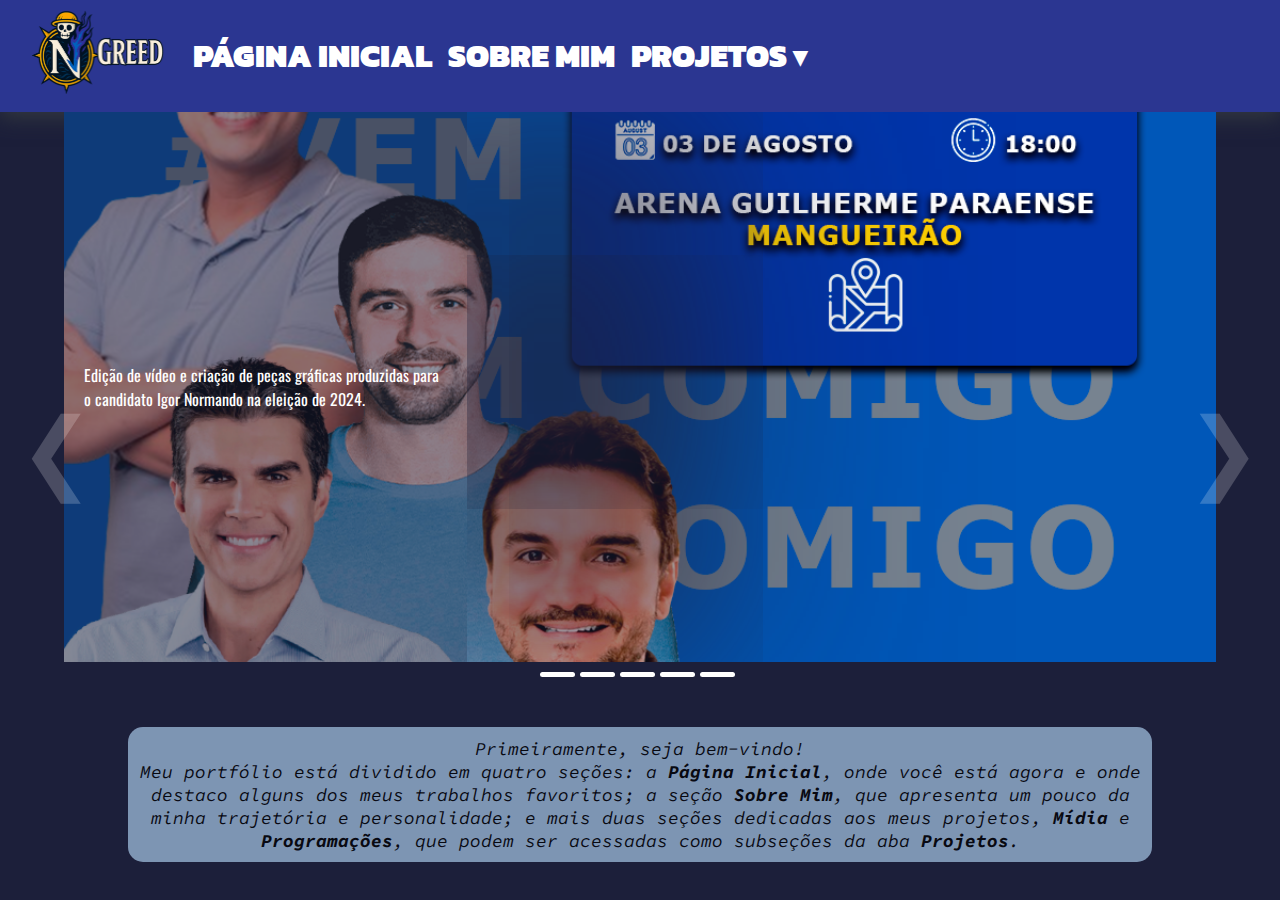
<file: index.html>
<!DOCTYPE html>
<html lang="pt-br">
<head>
    <meta charset="UTF-8">
    <meta name="viewport" content="width=device-width, initial-scale=1.0">
    <title>BEM-VINDO</title>
    <link rel="shortcut icon" href="imagens/favicon.ico" type="image/x-icon">
    <link rel="stylesheet" href="style.css">
</head>
<body>
    <header>
        <nav>
            <a href="index.html" target="_self" class="logoimg"><img src="imagens/navicon.png" alt="nicolaslogo"></a>
            <ul>
                <li><a href="index.html" target="_self">PÁGINA INICIAL</a></li>
                <li><a href="sobremim.html" target="_self">SOBRE MIM</a></li>
                <li class="drop">
                    <a href="#" target="_self">PROJETOS</a>
                    <ul class="dropmenu">
                        <li><a href="programação.html" target="_self">PROGRAMAÇÃO</a></li>
                        <li><a href="midia.html" target="_self">MÍDIA</a></li>
                    </ul>
                </li>
                <li class="mobile"><a href="programação.html" target="_self">PROGRAMAÇÃO</a></li>
                <li class="mobile"><a href="midia.html" target="_self">MÍDIA</a></li>
            </ul>
            <button class="menuhmb" aria-label="abrir menu">&#9776;</button>
        </nav>
    </header>
    <div class="trabalhosindex">
        <div class="slidesindex">
            <div class="slidecarrossel">
                <a href="https://github.com/NicolasGSilva/REPOSITORIO-DE-IMAGENS" target="_blank">
                    <div class="imagemcarrosselindex">
                        <img src="imagens/index/carimg1.png" alt="carrossel imagem 01">
                </div>
                <div class="slidetexto">
                    <p>Edição de vídeo e criação de peças gráficas produzidas para o candidato Igor Normando na eleição de 2024.</p>
                </div>
                </a>
                <button class="seta-interna ante-interna">&#10094;</button>   
                <button class="seta-interna prox-interna">&#10095;</button>
            </div>
            <div class="slidecarrossel">
                <a href="https://www.youtube.com/@nicolasbentesGREED" target="_blank">
                    <div class="imagemcarrosselindex">
                        <img src="imagens/index/carimg2.png" alt="carrossel imagem 02">
                </div>
                <div class="slidetexto">
                    <p>Um dos projetos que executei durante meu estágio na emissora RedeTV Belém, atuando na edição jornalística.</p>
                </div>
                </a>
                <button class="seta-interna ante-interna">&#10094;</button>   
                <button class="seta-interna prox-interna">&#10095;</button>
            </div>
            <div class="slidecarrossel">
                <a href="https://github.com/NicolasGSilva/SteakStudio" target="_blank">
                    <div class="imagemcarrosselindex">
                        <img src="imagens/index/carimg3.png" alt="carrossel imagem 03">
                </div>
                <div class="slidetexto">
                    <p>Plataforma desenvolvida durante o projeto integrador de conclusão do curso técnico, com foco em jogos online e projetos interativos.</p>
                </div>
                </a>
                <button class="seta-interna ante-interna">&#10094;</button>   
                <button class="seta-interna prox-interna">&#10095;</button>
            </div>
            <div class="slidecarrossel">
                <a href="https://github.com/NicolasGSilva/REPOSITORIO-DE-IMAGENS" target="_blank">
                    <div class="imagemcarrosselindex">
                        <img src="imagens/index/carimg4.png" alt="carrossel imagem 04">
                </div>
                <div class="slidetexto">
                    <p>Edição de mídia criada para a candidata Edilene Coelho durante o período eleitoral de 2024.</p>
                </div>
                </a>
                <button class="seta-interna ante-interna">&#10094;</button>   
                <button class="seta-interna prox-interna">&#10095;</button>
            </div>
            <div class="slidecarrossel">
                <a href="https://github.com/NicolasGSilva/Nicolas-Bentes-PORTFOLIO" target="_blank">
                    <div class="imagemcarrosselindex">
                        <img src="imagens/index/carimg5.png" alt="carrossel imagem 05">
                </div>
                <div class="slidetexto">
                    <p>Projeto do próprio portfólio que você está acessando agora, desenvolvido para apresentar meus principais trabalhos e habilidades.</p>
                </div>
                </a>
                <button class="seta-interna ante-interna">&#10094;</button>   
                <button class="seta-interna prox-interna">&#10095;</button>
            </div>
        </div>
        <div class="indicadores">
            <div class="indicador"><div class="indicador-inner"></div></div>
            <div class="indicador"><div class="indicador-inner"></div></div>
            <div class="indicador"><div class="indicador-inner"></div></div>
            <div class="indicador"><div class="indicador-inner"></div></div>
            <div class="indicador"><div class="indicador-inner"></div></div>
        </div>
    </div>
    <button class="ante">&#10094;</button>
    <button class="prox">&#10095;</button>
    <p class="apresentação">Primeiramente, seja bem-vindo! <br> Meu portfólio está dividido em quatro seções: a <strong>Página Inicial</strong>, onde você está agora e onde destaco alguns dos meus trabalhos favoritos; a seção <strong>Sobre Mim</strong>, que apresenta um pouco da minha trajetória e personalidade; e mais duas seções dedicadas aos meus projetos, <strong>Mídia</strong> e <strong>Programações</strong>, que podem ser acessadas como subseções da aba <strong>Projetos</strong>.</p>
</body>
<script src="scripts/header.js"></script>
<script src="scripts/index.js"></script>
</html>
</file>
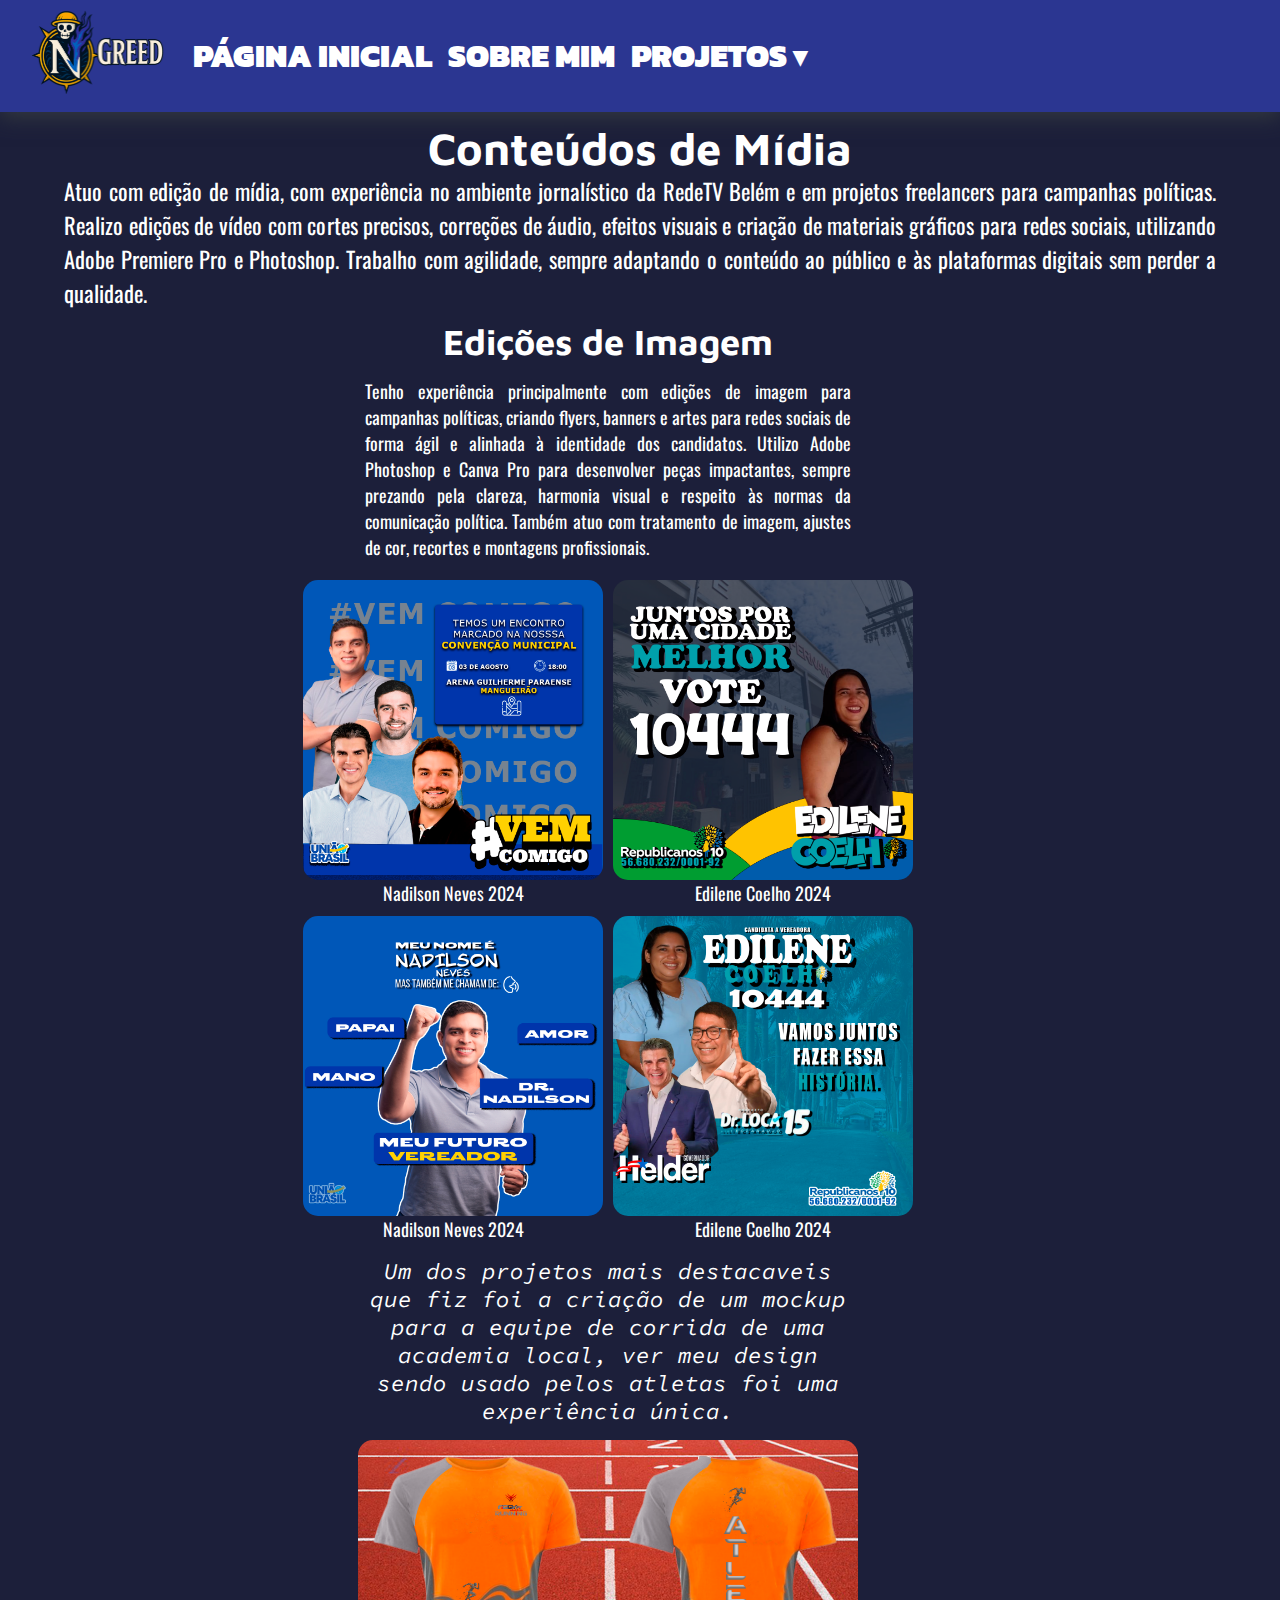
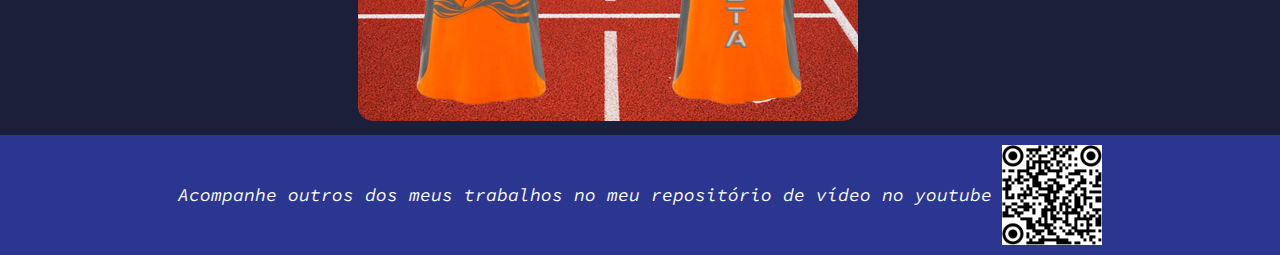
<file: midia.html>
<!DOCTYPE html>
<html lang="pt-br">
<head>
    <meta charset="UTF-8">
    <meta name="viewport" content="width=device-width, initial-scale=1.0">
    <title>PROJETOS</title>
    <link rel="shortcut icon" href="imagens/favicon.ico" type="image/x-icon">
    <link rel="stylesheet" href="style.css">
</head>
<body>
    <header>
        <nav>
            <a href="index.html" target="_self" class="logoimg"><img src="imagens/navicon.png" alt="nicolaslogo"></a>
            <ul>
                <li><a href="index.html" target="_self">PÁGINA INICIAL</a></li>
                <li><a href="sobremim.html" target="_self">SOBRE MIM</a></li>
                <li class="drop">
                    <a href="#" target="_self">PROJETOS</a>
                    <ul class="dropmenu">
                        <li><a href="programação.html" target="_self">PROGRAMAÇÃO</a></li>
                        <li><a href="midia.html" target="_self">MÍDIA</a></li>
                    </ul>
                </li>
                <li class="mobile"><a href="programação.html" target="_self">PROGRAMAÇÃO</a></li>
                <li class="mobile"><a href="midia.html" target="_self">MÍDIA</a></li>
            </ul>
            <button class="menuhmb" aria-label="abrir menu">&#9776;</button>
        </nav>
    </header>
    <div class="projetos">
        <h1>Conteúdos de Mídia</h1>
        <p>Atuo com edição de mídia, com experiência no ambiente jornalístico da RedeTV Belém e em projetos freelancers para campanhas políticas. Realizo edições de vídeo com cortes precisos, correções de áudio, efeitos visuais e criação de materiais gráficos para redes sociais, utilizando Adobe Premiere Pro e Photoshop. Trabalho com agilidade, sempre adaptando o conteúdo ao público e às plataformas digitais sem perder a qualidade.</p>
    </div>
    <div class="edproj">
        <div class="edi">
            <div class="edimagem">
                <h2>Edições de Imagem</h2>
                <p>Tenho experiência principalmente com edições de imagem para campanhas políticas, criando flyers, banners e artes para redes sociais de forma ágil e alinhada à identidade dos candidatos. Utilizo Adobe Photoshop e Canva Pro para desenvolver peças impactantes, sempre prezando pela clareza, harmonia visual e respeito às normas da comunicação política. Também atuo com tratamento de imagem, ajustes de cor, recortes e montagens profissionais.</p>
                <div class="edcandidatos">
                    <p><img src="imagens/midias/banner 2.0.png" alt="nadilsoned">Nadilson Neves 2024</p>
                    <p><img src="imagens/midias/Edilene Coelho - cidade melhor.png" alt="edileneed">Edilene Coelho 2024</p>
                    <p><img src="imagens/midias/quemsou 2.0.png" alt="nadilsoned2">Nadilson Neves 2024</p>
                    <p><img src="imagens/midias/Edilene Coelho - trio.png" alt="edileneed2">Edilene Coelho 2024</p>
                </div>
                <div class="mockup">
                    <p>Um dos projetos mais destacaveis que fiz foi a criação de um mockup para a equipe de corrida de uma academia local, ver meu design sendo usado pelos atletas foi uma experiência única.</p>
                    <img src="imagens/midias/camisa oficial.png" alt="camisafigfyt">
                </div>
            </div>
            <div class="edvideos">
            </div>
        </div>
    </div>
    <footer>
        <div class="linkyt">
            <a href="https://www.youtube.com/@nicolasbentesGREED" target="_blank">Acompanhe outros dos meus trabalhos no meu repositório de vídeo no youtube<img src="imagens/midias/youtubeqr.png" alt="qr code youtube" class="qrcode"></a>
        </div>
    </footer>
</body>
<script src="scripts/header.js"></script>
</html>
</file>
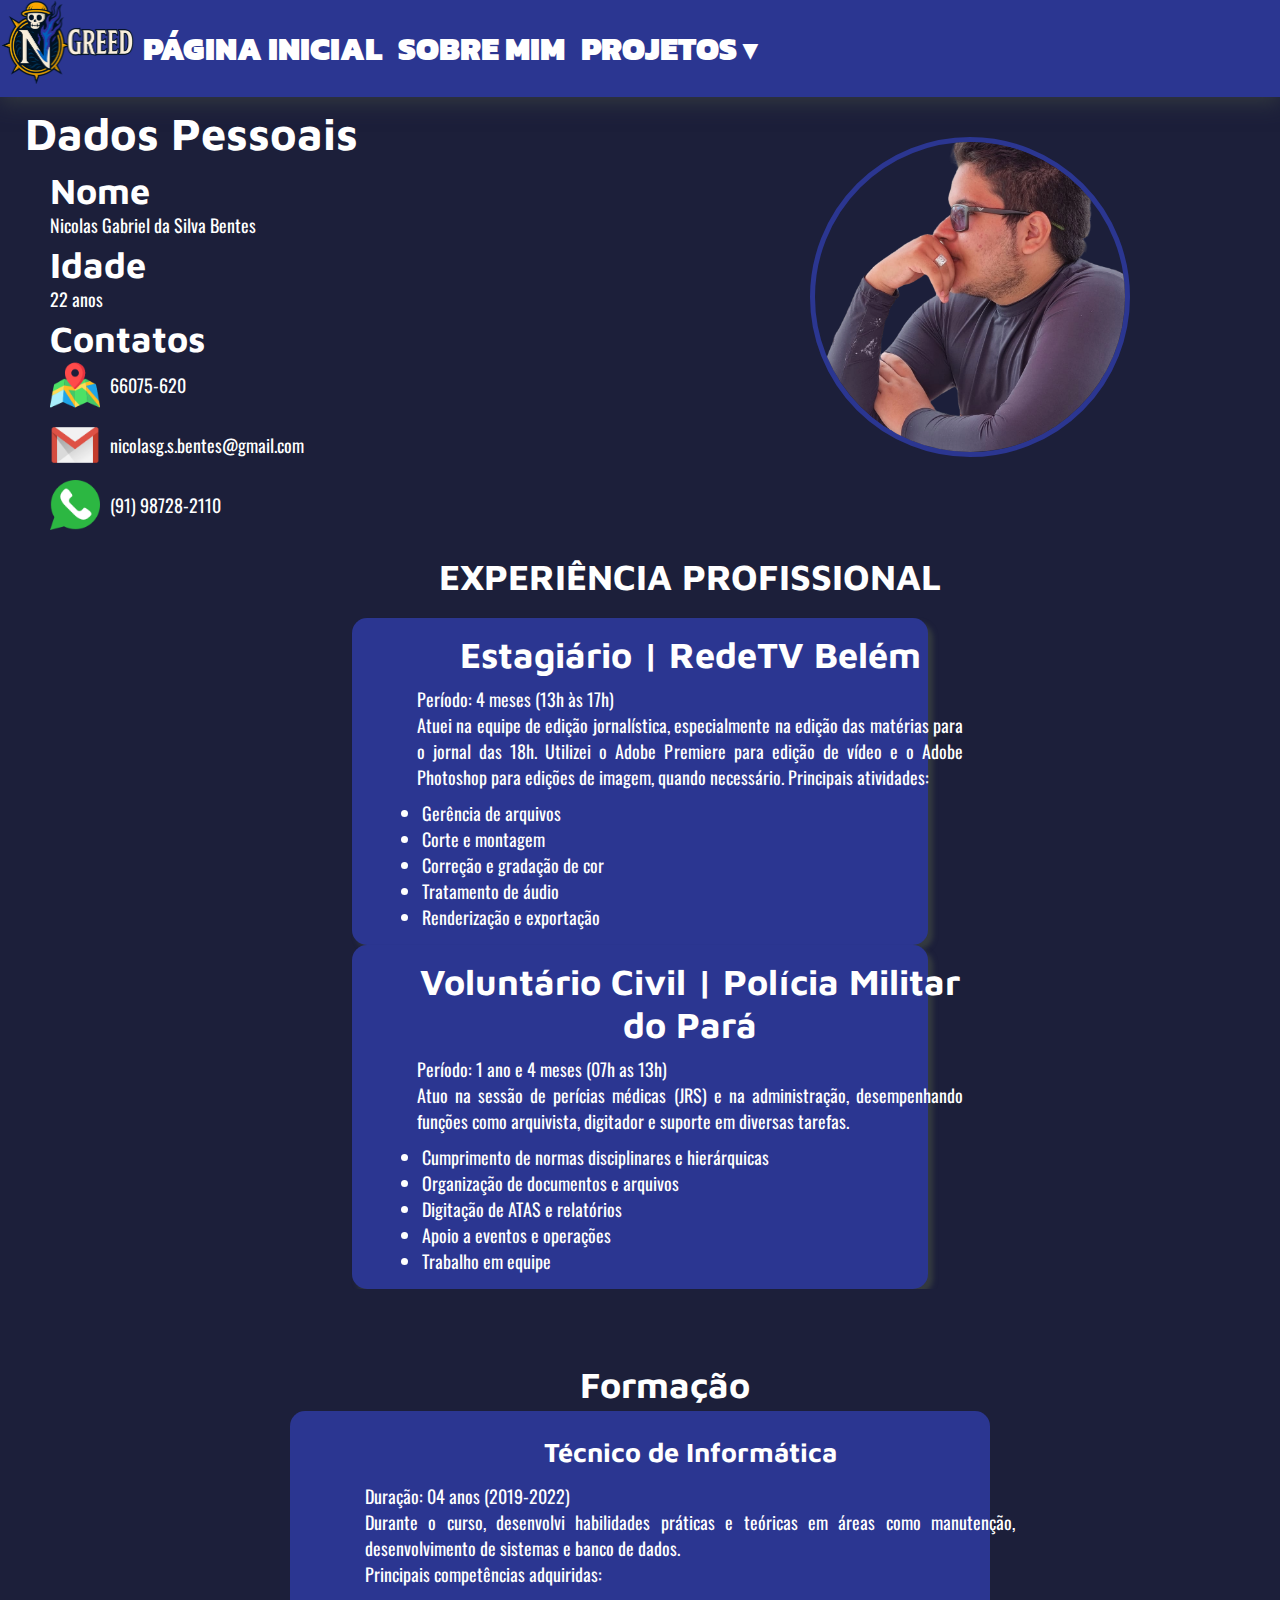
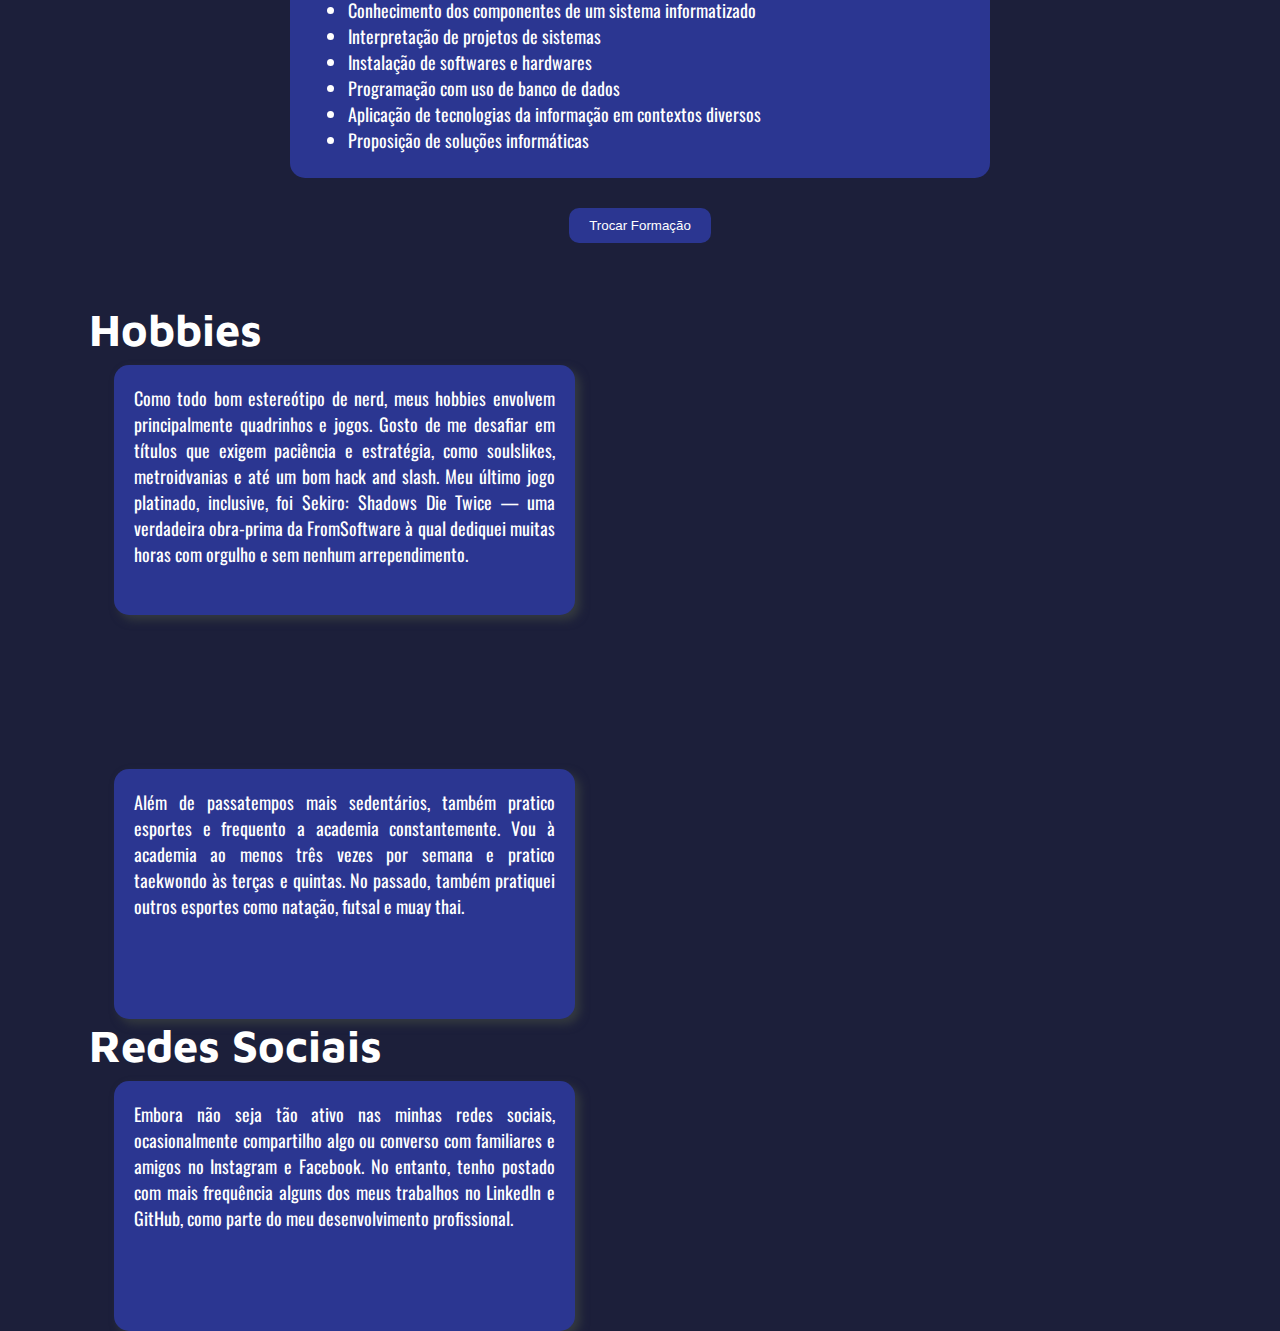
<file: sobremim.html>
<!DOCTYPE html>
<html lang="pt-br">
<head>
    <meta charset="UTF-8">
    <meta name="viewport" content="width=device-width, initial-scale=1.0">
    <title>SOBRE MIM</title>
    <link rel="shortcut icon" href="imagens/favicon.ico" type="image/x-icon">
    <link rel="stylesheet" href="style.css">
</head>
<body>
    <nav>
        <a href="index.html" target="_self"><img src="imagens/navicon.png" alt="nicolaslogo"></a>
        <ul>
            <li><a href="index.html" target="_self">PÁGINA INICIAL</a></li>
            <li><a href="sobremim.html" target="_self">SOBRE MIM</a></li>
            <li class="drop">
                <a href="#" target="_self">PROJETOS</a>
                <ul class="dropmenu">
                    <li><a href="programação.html" target="_self">PROGRAMAÇÃO</a></li>
                    <li><a href="midia.html" target="_self">MÍDIA</a></li>
                </ul>
            </li>
        </ul>
    </nav>
    <div class="dados pessoal">
        <h2>Dados Pessoais</h2>
        <h3>Nome</h3>
        <p>Nicolas Gabriel da Silva Bentes</p>
        <h3>Idade</h3>
        <p>22 anos</p>
        <h3>Contatos</h3>
        <a href="https://www.google.com/maps/search/?api=1&query=66075-620" target="_blank"><img src="imagens/sobremim/gpslogo.png" alt="" class="imgcep">66075-620</a>
        <a href="mailto:nicolasg.s.bentes@gmail.com" target="_blank"><img src="imagens/sobremim/gmaillogo.png" alt="" class="imgmail">nicolasg.s.bentes@gmail.com</a>
        <a href="https://wa.me/5591987282110" target="_blank"><img src="imagens/sobremim/whatsapplogo.png" alt="" class="imgzap">(91) 98728-2110</a>
        <h3 style="text-align: center; padding: 15px 0 20px 0;">EXPERIÊNCIA PROFISSIONAL</h3>
        <div class="exp">
            <div class="redetv">
                <h3>Estagiário | RedeTV Belém</h3>
                <p>Período: 4 meses (13h às 17h) <br> Atuei na equipe de edição jornalística, especialmente na edição das matérias para o jornal das 18h. Utilizei o Adobe Premiere para edição de vídeo e o Adobe Photoshop para edições de imagem, quando necessário. Principais atividades:</p>
                <ul>
                    <li>Gerência de arquivos</li>
                    <li>Corte e montagem</li>
                    <li>Correção e gradação de cor</li>
                    <li>Tratamento de áudio</li>
                    <li>Renderização e exportação</li>
                </ul>
            </div>
            <div class="voluntario">
                <h3/h3>Voluntário Civil | Polícia Militar do Pará</h3>
                <p>Período: 1 ano e 4 meses (07h as 13h) <br> Atuo na sessão de perícias médicas (JRS) e na administração, desempenhando funções como arquivista, digitador e suporte em diversas tarefas.</p>
                <ul>
                    <li>Cumprimento de normas disciplinares e hierárquicas</li>
                    <li>Organização de documentos e arquivos</li>
                    <li>Digitação de ATAS e relatórios</li>
                    <li>Apoio a eventos e operações</li>
                    <li>Trabalho em equipe</li>
                </ul>
            </div>
        </div>
        <img src="imagens/sobremim/fotoperfil.png" alt="nicolasimg" class="imgperfil">
    </div>
    <div class="dados escolaridade">
        <h2>Formação</h2>
        <div class="formação base">
            <h3>Técnico de Informática</h3>
            <p>Duração: 04 anos (2019-2022) <br> Durante o curso, desenvolvi habilidades práticas e teóricas em áreas como manutenção, desenvolvimento de sistemas e banco de dados. <br> Principais competências adquiridas:</p>
            <ul>
                <li>Conhecimento dos componentes de um sistema informatizado</li>
                <li>Interpretação de projetos de sistemas</li>
                <li>Instalação de softwares e hardwares</li>
                <li>Programação com uso de banco de dados</li>
                <li>Aplicação de tecnologias da informação em contextos diversos</li>
                <li>Proposição de soluções informáticas</li>
            </ul>
        </div>
        <div class="formação">
            <h3>Bacharel em Ciência da Computação</h3>
            <p>Duração: 04 anos (2024-2028) <br> Atualmente cursando o 3º semestre, com previsão de conclusão em 2028. Venho ampliando significativamente meu conhecimento técnico e prático, adquirindo uma base sólida nas principais áreas da computação. <br> Principais competências adquiridas:</p>
            <ul>
                <li>Desenvolvimento de algoritmos para solução de problemas</li>
                <li>Testes e depuração de programas</li>
                <li>Criação de interfaces de usuário intuitivas</li>
                <li>Gerenciar versionamento de código com Git.</li>
                <li>Planejamento e administração de redes com foco em segurança</li>
                <li>Aplicação de princípios de segurança da informação</li>
            </ul>
        </div>
        <button id="trocarFormacao">Trocar Formação</button>
    </div>
    <div class="dados hobbies">
        <h2>Hobbies</h2>
        <p>Como todo bom estereótipo de nerd, meus hobbies envolvem principalmente quadrinhos e jogos. Gosto de me desafiar em títulos que exigem paciência e estratégia, como soulslikes, metroidvanias e até um bom hack and slash. Meu último jogo platinado, inclusive, foi Sekiro: Shadows Die Twice — uma verdadeira obra-prima da FromSoftware à qual dediquei muitas horas com orgulho e sem nenhum arrependimento.</p>
        <iframe src="https://www.youtube.com/embed/z-M8CR2Jqz4?si=xjC_wG5_KULmF7VN" title="YouTube video player" frameborder="0" allow="accelerometer; autoplay; clipboard-write; encrypted-media; gyroscope; picture-in-picture; web-share" referrerpolicy="strict-origin-when-cross-origin" allowfullscreen class="sekiro"></iframe>
        <p>Além de passatempos mais sedentários, também pratico esportes e frequento a academia constantemente. Vou à academia ao menos três vezes por semana e pratico taekwondo às terças e quintas. No passado, também pratiquei outros esportes como natação, futsal e muay thai.</p>
        <h2>Redes Sociais</h2>
        <p>Embora não seja tão ativo nas minhas redes sociais, ocasionalmente compartilho algo ou converso com familiares e amigos no Instagram e Facebook. No entanto, tenho postado com mais frequência alguns dos meus trabalhos no LinkedIn e GitHub, como parte do meu desenvolvimento profissional.</p>
    </div>
</body>
<script>
    const botoao = document.getElementById("trocarFormacao");
    const formacoes = document.querySelectorAll(".formação");
    let atual = 0;
    botoao.addEventListener("click", () => {
        formacoes[atual].classList.remove("base");
        atual = (atual + 1) % formacoes.length;
        formacoes[atual].classList.add("base");
    });
</script>
</html>
</file>
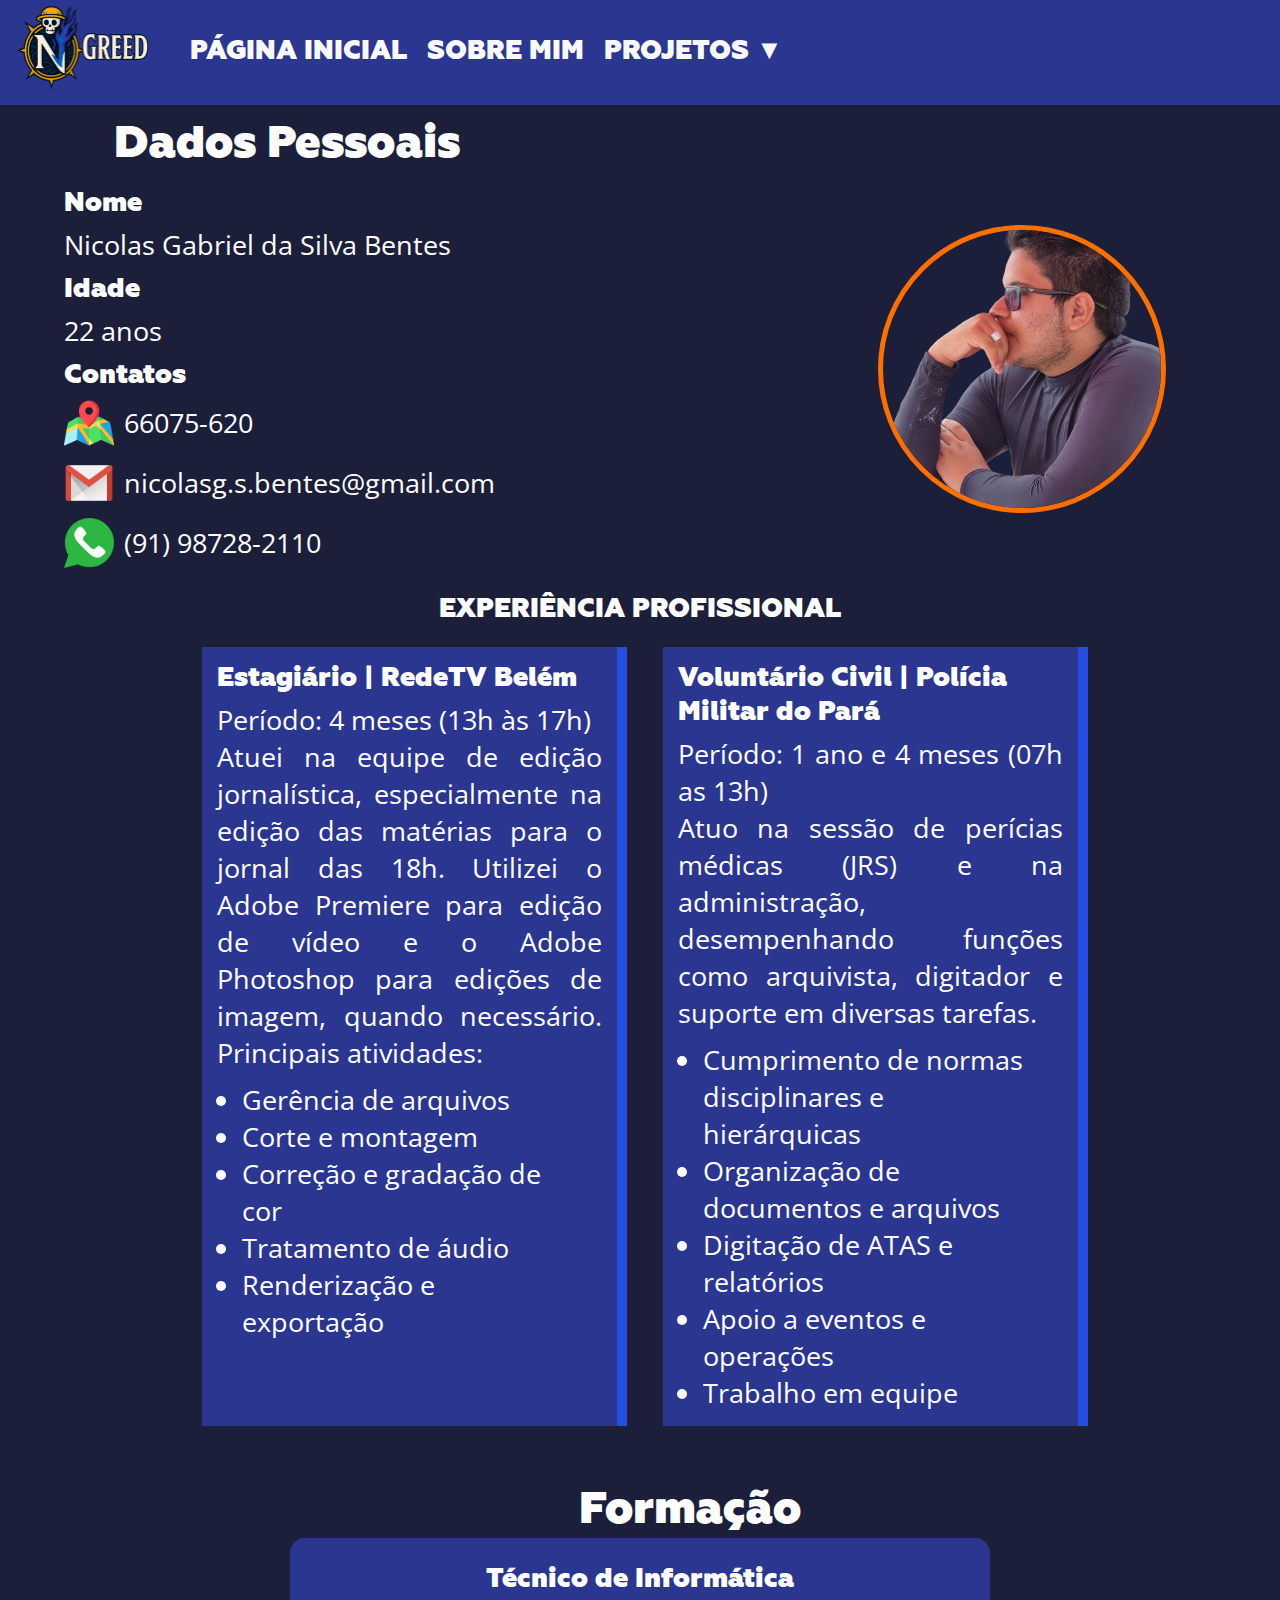
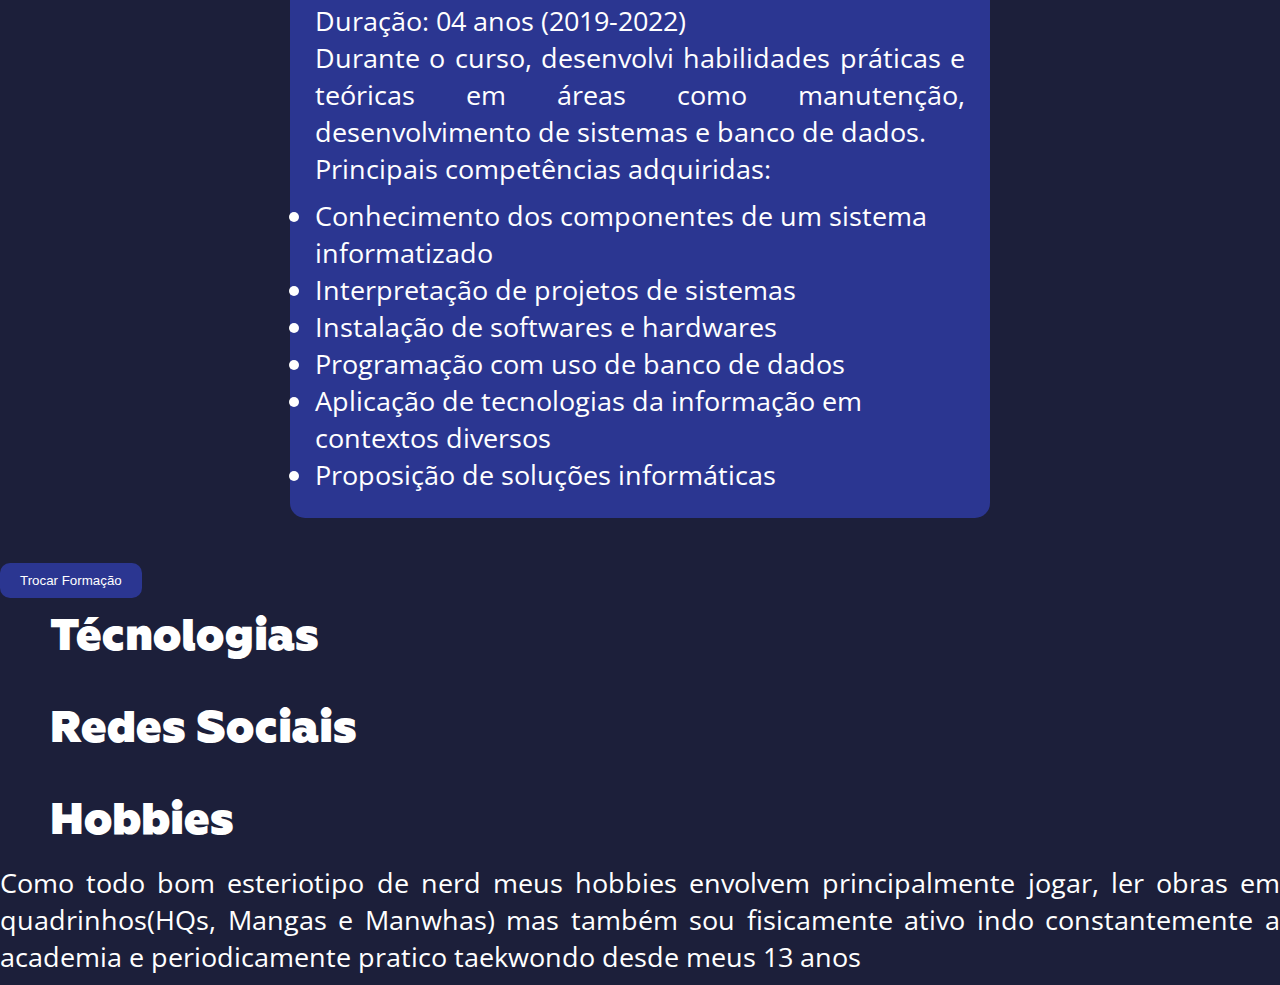
<file: Portfólio/sobremim.html>
<!DOCTYPE html>
<html lang="pt-br">
<head>
    <meta charset="UTF-8">
    <meta name="viewport" content="width=device-width, initial-scale=1.0">
    <title>SOBRE MIM</title>
    <link rel="shortcut icon" href="imagens/favicon.ico" type="image/x-icon">
    <link rel="stylesheet" href="style.css">
</head>
<body>
    <nav>
        <a href="index.html" target="_self"><img src="imagens/navicon.png" alt="nicolaslogo"></a>
        <ul>
            <li><a href="index.html" target="_self">PÁGINA INICIAL</a></li>
            <li><a href="sobremim.html" target="_self">SOBRE MIM</a></li>
            <li class="drop">
                <a href="#" target="_self">PROJETOS</a>
                <ul class="dropmenu">
                    <li><a href="programação.html" target="_self">PROGRAMAÇÃO</a></li>
                    <li><a href="midia.html" target="_self">MÍDIA</a></li>
                </ul>
            </li>
        </ul>
    </nav>
    <div class="dados pessoal">
        <h2>Dados Pessoais</h2>
        <h3>Nome</h3>
        <p>Nicolas Gabriel da Silva Bentes</p>
        <h3>Idade</h3>
        <p>22 anos</p>
        <h3>Contatos</h3>
        <a href="https://www.google.com/maps/search/?api=1&query=66075-620" target="_blank"><img src="imagens/sobremim/gpslogo.png" alt="" class="imgcep">66075-620</a>
        <a href="mailto:nicolasg.s.bentes@gmail.com" target="_blank"><img src="imagens/sobremim/gmaillogo.png" alt="" class="imgmail">nicolasg.s.bentes@gmail.com</a>
        <a href="https://wa.me/5591987282110" target="_blank"><img src="imagens/sobremim/whatsapplogo.png" alt="" class="imgzap">(91) 98728-2110</a>
        <h3 style="text-align: center; padding: 15px 0 20px 0;">EXPERIÊNCIA PROFISSIONAL</h3>
        <div class="exp">
            <div class="redetv">
                <h3>Estagiário | RedeTV Belém</h3>
                <p>Período: 4 meses (13h às 17h) <br> Atuei na equipe de edição jornalística, especialmente na edição das matérias para o jornal das 18h. Utilizei o Adobe Premiere para edição de vídeo e o Adobe Photoshop para edições de imagem, quando necessário. Principais atividades:</p>
                <ul>
                    <li>Gerência de arquivos</li>
                    <li>Corte e montagem</li>
                    <li>Correção e gradação de cor</li>
                    <li>Tratamento de áudio</li>
                    <li>Renderização e exportação</li>
                </ul>
            </div>
            <div class="voluntario">
                <h3/h3>Voluntário Civil | Polícia Militar do Pará</h3>
                <p>Período: 1 ano e 4 meses (07h as 13h) <br> Atuo na sessão de perícias médicas (JRS) e na administração, desempenhando funções como arquivista, digitador e suporte em diversas tarefas.</p>
                <ul>
                    <li>Cumprimento de normas disciplinares e hierárquicas</li>
                    <li>Organização de documentos e arquivos</li>
                    <li>Digitação de ATAS e relatórios</li>
                    <li>Apoio a eventos e operações</li>
                    <li>Trabalho em equipe</li>
                </ul>
            </div>
        </div>
        <img src="imagens/sobremim/fotoperfil.png" alt="nicolasimg" class="imgperfil">
    </div>
    <div class="dados escolaridade">
        <h2>Formação</h2>
        <div class="formação base">
            <h3>Técnico de Informática</h3>
            <p>Duração: 04 anos (2019-2022) <br> Durante o curso, desenvolvi habilidades práticas e teóricas em áreas como manutenção, desenvolvimento de sistemas e banco de dados. <br> Principais competências adquiridas:</p>
            <ul>
                <li>Conhecimento dos componentes de um sistema informatizado</li>
                <li>Interpretação de projetos de sistemas</li>
                <li>Instalação de softwares e hardwares</li>
                <li>Programação com uso de banco de dados</li>
                <li>Aplicação de tecnologias da informação em contextos diversos</li>
                <li>Proposição de soluções informáticas</li>
            </ul>
        </div>
        <div class="formação">
            <h3>Bacharel em Ciência da Computação</h3>
            <p>Duração: 04 anos (2024-2028) <br> Atualmente cursando o 3º semestre, com previsão de conclusão em 2028. Venho ampliando significativamente meu conhecimento técnico e prático, adquirindo uma base sólida nas principais áreas da computação. <br> Principais competências adquiridas:</p>
            <ul>
                <li>Desenvolvimento de algoritmos para solução de problemas</li>
                <li>Testes e depuração de programas</li>
                <li>Criação de interfaces de usuário intuitivas</li>
                <li>Gerenciar versionamento de código com Git.</li>
                <li>Planejamento e administração de redes com foco em segurança</li>
                <li>Aplicação de princípios de segurança da informação</li>
            </ul>
        </div>
    </div>
    <button id="trocarFormacao">Trocar Formação</button>
    <div class="dados">
        <h2>Técnologias</h2>
        <p></p>
    </div>
    <div class="dados">
        <h2>Redes Sociais</h2>
        <p></p>
    </div>
    <div class="dados">
        <h2>Hobbies</h2>
        <p>Como todo bom esteriotipo de nerd meus hobbies envolvem principalmente jogar, ler obras em quadrinhos(HQs, Mangas e Manwhas) mas também sou fisicamente ativo indo constantemente a academia e periodicamente pratico taekwondo desde meus 13 anos</p>
    </div>
    <script>
        const botoao = document.getElementById("trocarFormacao");
        const formacoes = document.querySelectorAll(".formação");
        let atual = 0;
        botoao.addEventListener("click", () => {
            formacoes[atual].classList.remove("base");
            atual = (atual + 1) % formacoes.length;
            formacoes[atual].classList.add("base");
        });
    </script>
</body>
</html>
</file>
<file: style.css>
@charset "UTF-8";
@font-face{
    font-family: kanit;
    src: url(fontes/Kanit.ttf);
}
@font-face{
    font-family: maven;
    src: url(fontes/MavenPro-Bold.ttf);
}
@font-face{
    font-family: oswald;
    src: url(fontes/oswald.ttf);
}
@font-face{
    font-family: sourcecode;
    src: url(fontes/sourcecode.ttf);
}
:root{
    --menu: #2B3691;
    --sombramenu: #343A40;
    --fundosdestaque: #A7C7E7;
    --fundoconteudo: #1C1F3A;
    --ação: #FF6F00;
    --nav: kanit, sans-serif;
    --titulos: maven, sans-serif;
    --texto: oswald, sans-serif;
    --textosecundario: sourcecode, sans-serif;
}
*{
    margin: 0;
    padding: 0;
    box-sizing: border-box;
    word-break: break-word;
    overflow-wrap: break-word;
    white-space: normal;
}
body{
    width: 100%;
    height: auto;
    background-color: var(--fundoconteudo);
    overflow-x: hidden;
}
/*HEADER*/
header{
    z-index: 10;
    top: 0;
    left: 0;
    width: 100%;
    height: auto;
}
nav{
    display: flex;
    flex-wrap: wrap;
    width: 100%;
    height: auto;
    background-color: var(--menu);
    box-shadow: 0 5px 20px var(--sombramenu);
}
.logoimg{
    margin: auto 20px auto 30px;
    padding: 10px 0 5px 0;
}
nav img{
    width: 15vh;
    height: auto;
}
nav ul{
    display: flex;
    flex-grow: 1;
    list-style: none;
    align-items: center;
}
nav li{
    position: relative;
    margin: auto 8px;
    font-family: var(--nav);
    font-size: 3vh;
    color: #FFFFFF;
}
nav a{
    font-family: var(--nav);
    font-size: 3.5vh;
    color: #FFFFFF;
    text-decoration: none;
}
nav ul a:hover{
    padding: 5px 5px;
    color: var(--ação);
    background-color: rgba(255, 255, 255, 0.2);
    transition: 0.5s;
}
.dropmenu{
    z-index: 10;
    display: none;
    position: absolute;
    width: 110%;
    height: auto;
    background-color: var(--fundoconteudo);
    box-shadow: 2px 2px 5px var(--sombramenu);
    font-size: 2vh;
}
.dropmenu li{
    margin: 0;
    font-size: 2vh;
    text-align: center;
    list-style: none;
}
.dropmenu a{
    font-size: 2.5vh;
}
.dropmenu a:hover{
    padding: 0;
    background-color: rgba(0, 0, 0, 0);
}
.drop:hover .dropmenu{
    display: block;
}
.drop > a::after {
    content: " ▼";
    font-size: 3vh;
}
.menuhmb{
    position: absolute;
    display: none;
    margin: auto 15px auto auto;
    background: none;
    border: none;
    cursor: pointer;
    justify-self: anchor-center;
    text-align: right;
    font-size: 8vh;
    color: #F8F9FA;
}
.mobile{
    display: none;
}
/*INDEX*/
.trabalhosindex{
    overflow: hidden;
    position: relative;
    margin: 0 auto;
    width: 90%;
    max-width: 1500px;
}
.slidesindex{
    display: flex;
    transition: transform 1s ease-in-out;
}
.slidecarrossel{
    overflow: hidden;
    position: relative;
    display: flex;
    min-width: 100%;
    height: 550px;
    min-height: 300px;
}
.slidetexto{
    z-index: 2;
    display: flex;
    position: absolute;
    left: 0;
    top: 0;
    bottom: 0;
    width: 35%;
    padding: 20px;
    align-items: center;
    background-color: rgba(28, 31, 58, 0.5);
    box-shadow: 250px 0 250px rgba(28, 31, 58, 0.9);
    color: #FFFFFF;
    font-family: var(--texto);
}
.imagemcarrosselindex{
    z-index: 1;
    position: absolute;
    width: 100%;
    height: 100%;
}
.imagemcarrosselindex img{
    object-fit: cover;
    width: 100%;
    height: 100%;
}
.indicadores{
    margin: 10px auto 20px;
    justify-content: center;
    display: flex;
}
.indicador{
    overflow: hidden;
    width: 35px;
    height: 5px;
    margin-right: 5px;
    background-color: #FFFFFF;
    border-radius: 5px;
}
.indicador-inner{
    width: 0%;
    height: 100%;
    background-color: var(--ação);
    animation: none;
}
@keyframes loading{
    0% { width: 0%; }
    100% { width: 100%; }
}
.ante, .prox{
    z-index: 5;
    position: absolute;
    top: 50%;
    padding: 10px;
    transform: translateY(-50%);
    opacity: 0.2;
    font-size: 10vh;
    color: #FFFFFF;
    background-color: transparent;
    border: none;
    cursor: pointer;
    transition: opacity 0.3s ease;
    pointer-events: all;
}
.ante:hover, .prox:hover{
    opacity: 1;
    color: var(--ação);
}
.ante{
    left: 1vh;
}
.prox{
    right: 1vh;
}
.seta-interna{
    z-index: 5;
    position: absolute;
    top: 50%;
    padding: 10px;
    transform: translateY(-50%);
    opacity: 0.2;
    font-size: 10vh;
    color: #FFFFFF;
    background-color: transparent;
    border: none;
    cursor: pointer;
    transition: opacity 0.3s ease;
    display: none;
}
.seta-interna:hover{
    opacity: 1;
    color: var(--ação);
}
.ante-interna{
    left: 10px;
}
.prox-interna{
    right: 10px;
}
.apresentação{
    width: 80%;
    height: auto;
    margin: 30px auto 30px;
    padding: 10px;
    background-color: var(--fundosdestaque);
    border-radius: 15px;
    font-family: var(--textosecundario);
    font-size: 2vh;
    color: #000000;
    text-align: center;
    opacity: 0.7;
}
/*SOBRE MIM*/
.dados{
    position: relative;
    margin: 10px auto;
    overflow: hidden;
}
.imgperfil{
    width: 25%;
    max-width: 360px;
    height: auto;
    position: absolute;
    top: 30px;
    right: 150px;
    aspect-ratio: 1/1;
    object-fit: cover;
    border-radius: 50%;
    border: 5px solid var(--menu);
}
.imgperfil:hover{
    border: 5px solid var(--ação);
    transition: 1s;
}
.dados h2{
    position: relative;
    left: 25px;
    padding-bottom: 10px;
    font-family: var(--titulos);
    color: #FFFFFF;
    font-size: 5vh;
}
.dados h3{
    position: relative;
    left: 50px;
    font-family: var(--titulos);
    color: #FFFFFF;
    font-size: 4vh;
}
.dados p{
    position: relative;
    left: 50px;
    padding-bottom: 5px;
    font-family: var(--texto);
    font-size: 2vh;
    color: #FFFFFF;
    text-align: justify;
}
.dados a{
    position: relative;
    left: 50px;
    margin-bottom: 10px;
    display: flex;
    font-family: var(--texto);
    font-size: 2vh;
    color: #FFFFFF;
    text-decoration: none;
    align-items: center;
    gap: 10px;
}
.dados a img{
    width: 50px;
    max-width: 50px;
    height: auto;
}
.experiencia{
    position: relative;
    display: flex;
    margin: 0 auto;
    height: auto;
    width: 80%;
}
.experiencia h2{
    display: flex;
    font-family: var(--titulos);
    font-size: 4vh;
    color: #FFFFFF;
    text-align: center;
    display: none;
}
.redetv, .voluntario{
    margin: 0 auto;
    width: 45%;
    height: auto;
    padding: 15px;
    background-color: var(--menu);
    box-shadow: 5px 5px 5px var(--sombramenu);
    border-radius: 15px;
}
.redetv h3, .voluntario h3{
    margin-bottom: 10px;
    font-family: var(--titulos);
    font-size: 4vh;
    color: #FFFFFF;
    text-align: center;
}
.redetv p, .voluntario p{
    margin-bottom: 5px;
    font-family: var(--texto);
    font-size: 2vh;
    color: #FFFFFF;
    text-align: justify;
}
.redetv li, .voluntario li{
    margin-left: 10%;
    font-family: var(--texto);
    font-size: 2vh;
    color: #FFFFFF;
}
.redetv:hover, .voluntario:hover{
    box-shadow: 8px 8px 5px var(--ação);
    transition: 1.5s;
}
.escolaridade{
    position: relative;
    margin: 0 auto;
    width: 100%;
    height: auto;
    padding-bottom: 30px;
    overflow: hidden;
}
.escolaridade h2{
    padding: 5% 0 5px 0;
    font-family: var(--titulos);
    font-size: 4vh;
    color: #FFFFFF;
    text-align: center;
}
.escolaridade h3{
    padding: 0 0 15px 0;
    font-family: var(--titulos);
    font-size: 3vh;
    color: #FFFFFF;
    text-align: center;
}
.escolaridade p{
    margin-bottom: 5px;
    font-family: var(--texto);
    font-size: 2vh;
    color: #FFFFFF;
    text-align: justify;
}
.escolaridade li{
    margin-left: 5%;
    font-family: var(--texto);
    font-size: 2vh;
    color: #FFFFFF;
}
.formação{
    padding: 25px;
    margin: auto;
    max-width: 700px;
    height: auto;
    background-color: var(--menu);
    box-shadow: 0px 0px var(--sombramenu);
    border-radius: 15px;
    font-family: var(--conteudo);
    color: #FFFFFF;
    display: none;
}
.formação:hover{
    box-shadow: 8px 8px 5px var(--ação);
    transition: 1s;
}
.base{
    display: block;
}
#trocarFormacao{
    display: block;
    margin: 30px auto;
    padding: 10px 20px;
    background-color: var(--menu);
    border: none;
    border-radius: 10px;
    color: #FFFFFF;
    cursor: pointer;
    transition: 0.3s;
}
#trocarFormacao:active{
    background-color: var(--ação);
}
.hobbies{
    max-width: 90%;
    height: auto;
    margin: 0 auto;
}
.hobbies h2{
    position: relative;
    left: 25px;
    padding-bottom: 10px;
    font-family: var(--titulos);
    color: #FFFFFF;
    font-size: 5vh;
}
.hobbies h3{
    position: relative;
    left: 50px;
    font-family: var(--titulos);
    color: #FFFFFF;
    font-size: 4vh;
}
.hobbies p{
    width: 40%;
    min-height: 250px;
    position: relative;
    margin: auto 0;
    padding: 20px;
    font-family: var(--texto);
    font-size: 2vh;
    color: #FFFFFF;
    text-align: justify;
    background-color: var(--menu);
    box-shadow: 5px 5px 10px var(--sombramenu);
    border-radius: 15px;
}
.hobbies p:hover{
    box-shadow: 8px 8px 5px var(--ação);
    transition: 1.5s;
}
.jogar{
    display: flex;
    margin-bottom: 20px;
}
.jogar iframe{
    margin: 0 auto;
    width: 45%;
    height: 500px;
    padding: 10px;
    background-color: var(--menu);
    box-shadow: 0px 0px var(--sombramenu);
    border-radius: 15px;
}
.jogar iframe:hover{
    background-color: var(--ação);
    transition: 1.5s;
}
.redes-sociais{
    display: flex;
    flex-wrap: wrap;
    align-items: flex-start;
    justify-content: center;
    gap: 20px;
    margin: 20px 0;
}
.redes-sociais a{
    display: flex;
    flex-direction: column;
    align-items: center;
    margin: 0 auto;
    padding: 10px;
    font-family: var(--texto);
    font-size: 4.5vh;
    text-decoration: none;
    color: #FFFFFF;
}
.redes-sociais img{
    max-width: 150px;
    height: auto;
}
.links{
    width: 45%;
    display: flex;
    margin: 0 auto;
}
/*PROGRAMAÇÃO*/
.steakstudios, .portfolio{
    width: 100%;
    margin: 20px auto 30px;

}
.steakstudios h2, .portfolio h2{
    width: 90%;
    margin: 0 auto;
    padding: 10px;
    font-family: var(--titulos);
    font-size: 5vh;
    text-align: center;
    color: #FFFFFF;
}
.steakstudios p, .portfolio p{
    width: 90%;
    margin: 0 auto;
    font-family: var(--texto);
    font-size: 2vh;
    text-align: justify;
    color: #FFFFFF;
}
.steakstudios iframe, .portfolio iframe{
    display: block;
    width: 70%;
    max-width: 1200px;
    height: 500px;
    margin: 15px auto 0;
    padding: 10px;
    background-color: var(--menu);
    box-shadow: 5px 5px var(--sombramenu);
    border-radius: 15px;
    transition: 2s;
}
.steakstudios iframe:hover, .portfolio iframe:hover{
    background-color: var(--ação);
    box-shadow: 10px 10px 5px var(--sombramenu);
    transition: 2s;
}
/*MÍDIA*/
.projetos{
    margin: 10px auto;
    width: 90%;
}
.projetos h1{
    font-family: var(--titulos);
    font-size: 5vh;
    color: #FFFFFF;
    text-align: center;
}
.projetos p{
    font-family: var(--texto);
    font-size: 2.5vh;
    color: #FFFFFF;
    text-align: justify;
}
.edproj{
    display: flex;
    width: 95%;
    margin-bottom: 10px;
}
.edimagem{
    width: 40%;
    height: auto;
    margin: 0 auto;
    justify-items: center;
}
.edimagem h2{
    margin-bottom: 15px;
    font-family: var(--titulos);
    font-size: 4vh;
    text-align: center;
    color: #FFFFFF;
}
.edimagem p{
    margin-bottom: 10px;
    font-family: var(--texto);
    font-size: 2vh;
    text-align: justify;
    color: #FFFFFF;
}
.edimagem img{
    width: 300px;
    height: auto;
    object-fit: cover;
    border-radius: 15px;
}


.edcandidatos{
    display: grid;
    grid-template-columns: repeat(2, 0.21fr);
    justify-items: center;
    margin-top: 20px;
    gap: 10px;
}
.edcandidatos p {
    display: flex;
    flex-direction: column;
    align-items: center;
    font-family: var(--texto);
    font-size: 2vh;
    color: #FFFFFF;
    text-align: center;
    margin: 0;
}
.edcandidatos img {
    width: 300px;
    height: auto;
    object-fit: cover;
    border-radius: 15px;
    transition: transform 0.3s;
}
.edcandidatos img:hover {
    transform: scale(1.05);
}


.mockup{
    justify-items: center;
}
.mockup p{
    margin: 15px auto 15px;
    font-family: var(--textosecundario);
    font-size: 2.5vh;
    text-align: center;
}
.mockup img{
    width: 500px;
    height: auto;
    margin: 0 auto;
}
.edvideos{
    width: 40%;
    height: auto;
    margin: 0 auto;
    justify-items: center;
}
/*FOOTER*/
footer{
    position: static;
    bottom: 0;
    width: 100%;
    height: auto;
    background-color: var(--menu);
}
.linkgithub, .linkyt{
    display: flex;
    align-items: center; /* Alinha texto e imagem verticalmente no centro */
    justify-content: center; /* Centraliza tudo no meio do footer */
    flex-wrap: wrap;
}
.linkgithub a, .linkyt a{
    display: flex;
    align-items: center;
    margin: 0 auto;
    padding: 10px;
    font-family: var(--textosecundario);
    font-size: 2vh;
    color: #FFFFFF;
    text-align: center;
    text-decoration: none;
    gap: 10px;
}
.qrcode{
    width: 100px;
    height: auto;
    position: relative;
    right: 0;
}
.qrcode:hover{
    transform: scale(1.2);
}
/*RESPONSIVIDADE*/
@media (max-width:1020px) {
/*HEADER*/
    nav{
        box-shadow: none;
        flex-direction: column;
        align-items: flex-start;
    }
    nav ul{
        display: none;
        flex-direction: column;
        width: 100%;
    }
    nav ul.show{
        display: flex;
    }
    nav ul li{
        width: 100%;
        text-align: center;
        font-size: 3vh;
    }
    .mobile{
        display: block;
        font-size: 3vh;
    }
    .drop{
        display: none;
    }
    .menuhmb{
        display: block;
        right: 10px;
    }
/*INDEX*/
    .slidecarrossel{
        flex-direction: column;
        height: auto;
        align-items: center;
    }
    .slidetexto{
        position: relative;
        width: 100%;
        height: auto;
        padding: 15px;
        text-align: center;
    }
    .imagemcarrosselindex{
        width: 100%;
        height: auto;
        position: relative;
    }
    .imagemcarrosselindex img{
        width: 100%;
        height: auto;
        max-height: 300px;
        object-fit: cover;
    }
    .ante, .prox{
        display: none;
    }
    .seta-interna{
        display: block;
    }
/*SOBRE MIM*/
    .dados img{
        display: none;
    }
    .experiencia{
        flex-direction: column;
        align-items: center;
        width: 100%;
        margin-top: 20px;
        font-size: 2vh;
    }
    .redetv{
        margin-bottom: 20px;
    }
    .formação{
        width: 70%;
        margin: 0 auto;
        font-family: 3vh;
    }
    .jogar{
        flex-direction: column;
        align-items: center;
    }
    .jogar p{
        width: 80%;
        height: auto;
        margin-bottom: 20px;
        font-size: 2.5vh;
    }
    .jogar iframe{
        width: 80%;
    }
    .redes-sociais{
        flex-direction: column;
        align-items: center;
    }
    .redes-sociais p{
        width: 80%;
        min-height: 180px;
        font-family: var(--texto);
        font-size: 3vh;
        text-decoration: none;
        color: #FFFFFF;
    }
    .redes-sociais a{
        font-size: 3vh;
    }
    .redes-sociais img{
        max-width: 100px;
        height: auto;
    }
    .links{
        width: auto;
    }
/*PROGRAMAÇÃO*/
    .steakstudios p, .portfolio p{
        width: 90%;
        margin: 0 auto;
        font-size: 2.4vh;
        text-align: justify;
    }
    .steakstudios iframe, .portfolio iframe{
        width: 95%;
    }
/*MÍDIA*/

    .edcandidatos {
        grid-template-columns: 1fr; /* 1 coluna no celular */
    }

    .edcandidatos img {
        width: 90%; /* Imagem ocupa quase toda a largura no celular */
    }
/*FOOTER*/
}
</file>
<file: Portfólio/style.css>
@charset "UTF-8";
@font-face {
    font-family: mavenpro;
    src: url(fontes/MavenPro-Bold.ttf);
}
@font-face {
    font-family: geoform-heavy;
    src: url(fontes/Geoform-Heavy.otf);
}
@font-face{
    font-family: opensans;
    src: url(fontes/OpenSans-VariableFont_wdth\,wght.ttf);
}
:root{
    --menu: #2B3691;
    --sombramenu: #264de4;
    --fundosdestaque: #A7C7E7;
    --ação: #FF6F00;
    --nav: mavenpro, sans-serif;
    --titulos: geoform-heavy, sans-serif;
    --conteudo: opensans, sans-serif;
}
*{
    margin: 0;
    padding: 0;
    box-sizing: border-box;
    word-break: break-word;
    overflow-wrap: break-word;
    white-space: normal;
}
body{
    width: 100%;
    height: auto;
    background-color: #1C1F3A;
    font-family: var(--conteudo);
    font-size: 3vh;
    color: #FFFFFF;
}
nav{
    background-color: var(--menu);
    display: flex;
    align-items: center;
    flex-wrap: wrap;
}
nav img{
    width: 15vh;
    height: auto;
    margin-right: 20px;
}
nav ul{
    margin: 0;
    padding: 0;
    list-style: none;
    display: flex;
    flex-grow: 1;
    align-items: center;
}
nav ul li{
    position: relative;
    font-family: var(--nav);
    font-size: 3vh;
}
nav a{
    margin: 0px 0px 0px 10px;
    padding: 5px 5px;
    display: block;
    font-family: var(--titulos);
    color: #F8F9FA;
    text-decoration: none;
    font-weight: bold;
    transition: background-color 0.3s ease;
}
nav ul a:hover{
    background-color: rgba(255, 255, 255, 0.2);
    color: var(--ação);
    transition: 0.5s;
}
.dropmenu{
    display: block;
    position: absolute;
    background-color: var(--menu);
    box-shadow: 3px 5px var(--sombramenu);
    min-width: 160px;
    z-index: 10;
    display: none;
}
.dropmenu li {
    margin: 0;
    font-size: 2vh;
    text-align: center;
    white-space: nowrap;
}
.dropmenu a{
    margin: 0;
}
.drop:hover .dropmenu{
    display: block;
}
.drop > a::after {
    content: " ▼";
    font-size: 3vh;
}
/*index*/
/*sobre mim*/
.dados{
    position: relative;
    overflow: hidden;
}
.dados h2{
    padding: 10px 0 15px 0;
    position: relative;
    font-family: var(--titulos);
    font-size: 5vh;
    left: 50px;
}
.dados h3{
    padding: 0 0 5px 0;
    position: relative;
    font-family: var(--titulos);
    font-size: 3vh;

}
.dados p{
    margin: 0 0 10px 0;
    text-align: justify;
}
.pessoal{
    max-width: 90%;
    height: auto;
    margin: 0 auto;
}
.pessoal p{
    width: 60%;
}
.pessoal a{
    height: auto;
    width: 60%;
    margin: 0 0 10px 0;
    display: flex;
    color: #FFFFFF;
    text-decoration: none;
    align-items: center;
    gap: 10px;
}
.pessoal ul p{
    margin-left: 40px;
}
.pessoal .imgperfil{
    width: 25%;
    max-width: 360px;
    height: auto;
    position: absolute;
    top: 20%;
    right: 50px;
    transform: translateY(-50%);
    aspect-ratio: 1/1;
    object-fit: cover;
    border-radius: 50%;
    border: 5px solid #FF6F00;
}
.pessoal img{
    width: 50px;
    max-width: 50px;
    height: auto;
}
.exp{
    margin: 0 auto;
    height: auto;
    width: 80%;
    display: flex;
    color: white;
}
.exp p{
    width: 100%;
    height: auto;
}
.exp ul{
    padding: 0 25px;
}
.redetv, .voluntario{
    margin: 0 auto;
    width: 45%;
    height: auto;
    padding: 15px;
    background-color: var(--menu);
    box-shadow: 10px 0px var(--sombramenu);
}
.redetv:hover, .voluntario:hover{
    box-shadow: 10px 10px var(--ação);
    scale: 1.05;
    transition: 1.5s;
}
.escolaridade{
    position: relative;
    margin: 0 auto;
    width: 100%;
    height: auto;
    padding-bottom: 30px;
    overflow: hidden;
}
.escolaridade h2{
    padding: 55px 0 0 0;
    font-family: var(--titulos);
    text-align: center;
}
.escolaridade h3{
    font-family: var(--titulos);
    text-align: center;
}
.formação{
    padding: 25px;
    margin: auto;
    max-width: 700px;
    height: auto;
    background-color: var(--menu);
    box-shadow: 0px 0px var(--sombramenu);
    border-radius: 15px;
    font-family: var(--conteudo);
    color: #FFFFFF;
    display: none;
}
.formação:hover{
    box-shadow: 10px 10px var(--ação);
    transition: 1s;
}
.base{
    display: block;
}
#trocarFormacao{
    margin: 15px auto 0 auto;
    padding: 10px 20px;
    background-color: var(--menu);
    color: white;
    border: none;
    border-radius: 10px;
    cursor: pointer;
    transition: 0.3s;
}
#trocarFormacao:active{
    background-color: var(--ação);
}
/*midia*/
/*programação*/


@media screen and (max-width:768px){
    .exp{
        margin-top: 50px;
        flex-direction: column;
        align-items: center;
    }
    .voluntario{
        margin-top: 30px;
    }
}
</file>
